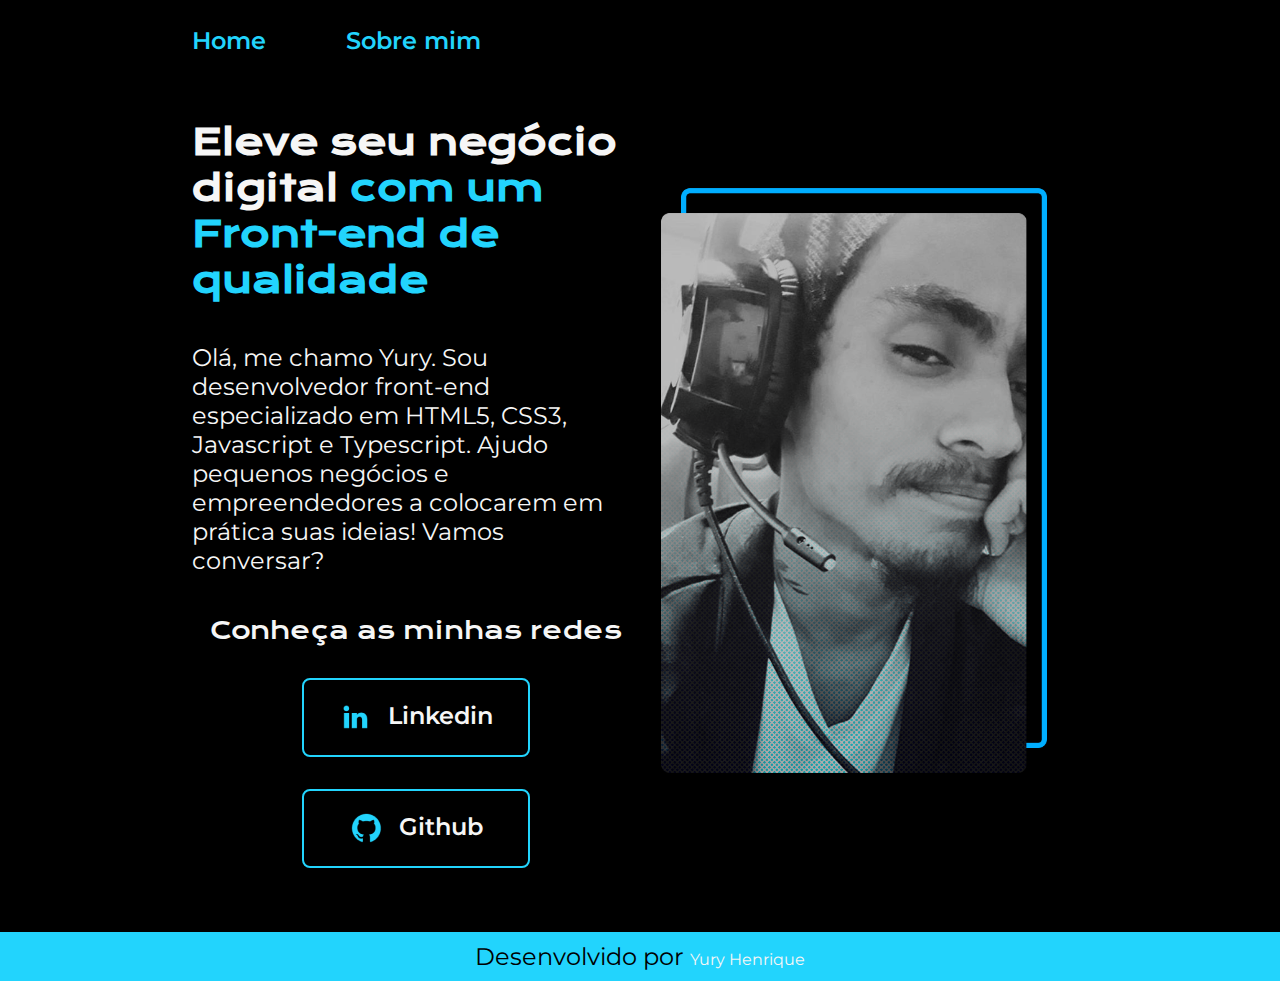
<file: index.html>
<!DOCTYPE html>
<html lang="pt-br">
<head>
    <meta charset="UTF-8">
    <meta http-equiv="X-UA-Compatible" content="IE=edge">
    <meta name="viewport" content="width=device-width, initial-scale=1.0">
    <title>Portifolio</title>
    <link rel="stylesheet" href="index.css">
</head>
<body>
    <header class="cab">
        <nav class="cab__menu">
            <a class="cab__menu__link" href="index.html">Home</a>
            <a class="cab__menu__link" href="about.html">Sobre mim</a>
        </nav>
    </header>
    <main class="apresentation">
        <section class="apresentation__conteudo">
            <h1 class="titulo">Eleve seu negócio digital <strong id="destaque">com um Front-end de qualidade</strong></h1>
            <p class="paragrafo">Olá, me chamo Yury. Sou desenvolvedor front-end especializado em HTML5, CSS3, Javascript e Typescript. Ajudo pequenos negócios e empreendedores a colocarem em prática suas ideias! Vamos conversar?</p>
            <div  class="apresentation__links">
                <h2>Conheça as minhas redes</h2>
                <a class="apresentation__links__link" href="https://www.linkedin.com/in/yury-henrique-ab2b67225/">
                    <img class="teste2" src="assets/linkedin.png" alt="Logo linkedin">
                    Linkedin</a>
                <a class="apresentation__links__link" href="https://github.com/M1dnightCl">
                    <img class="teste2" src="assets/github.png" alt="Logo Github">
                    Github</a>
            </div>
        </section>
        <img class="teste" src="assets/Yury.png" alt="Foto de Yury Henrique" id="foto1">
    </main>
    <footer class="rodape">
        <p>Desenvolvido por <a class="insta" href="https://www.instagram.com/yury_henriq/">Yury Henrique</a></p>
    </footer>
</body>
</html>
</file>
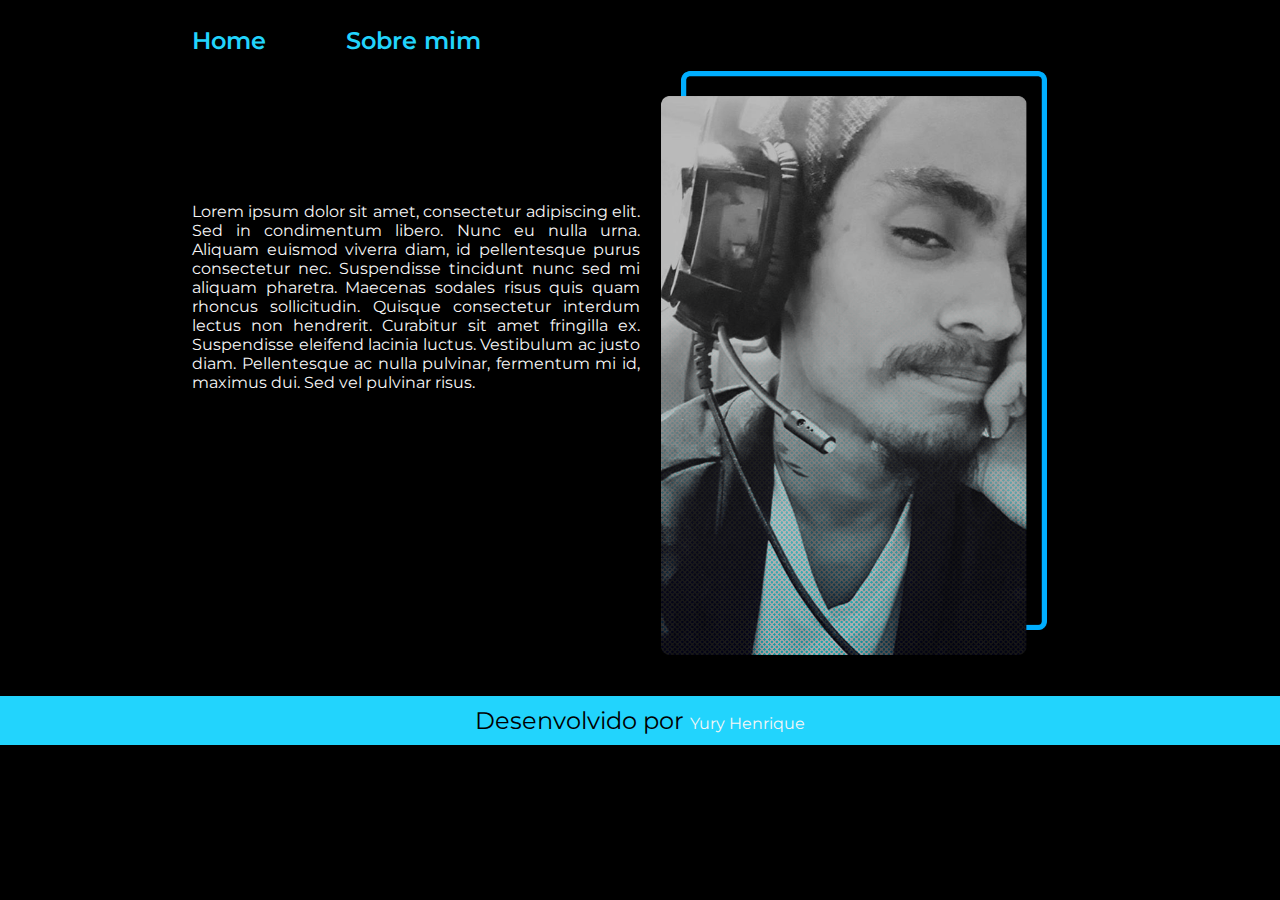
<file: about.html>
<!DOCTYPE html>
<html lang="pt-br">
<head>
    <meta charset="UTF-8">
    <meta http-equiv="X-UA-Compatible" content="IE=edge">
    <meta name="viewport" content="width=device-width, initial-scale=1.0">
    <title>Portifolio</title>
    <link rel="stylesheet" href="index.css">
</head>
<body>
    <header class="cab">
        <nav class="cab__menu">
            <a class="cab__menu__link" href="index.html">Home</a>
            <a class="cab__menu__link">Sobre mim</a>
        </nav>
    </header>
    <main class="apresentation2">
        <section class="apresentation__conteudo">
            <p class="paragrafo2">Lorem ipsum dolor sit amet, consectetur adipiscing elit. Sed in condimentum libero. Nunc eu nulla urna. Aliquam euismod viverra diam, id pellentesque purus consectetur nec. Suspendisse tincidunt nunc sed mi aliquam pharetra. Maecenas sodales risus quis quam rhoncus sollicitudin. Quisque consectetur interdum lectus non hendrerit. Curabitur sit amet fringilla ex. Suspendisse eleifend lacinia luctus. Vestibulum ac justo diam. Pellentesque ac nulla pulvinar, fermentum mi id, maximus dui. Sed vel pulvinar risus.</p>
        </section>
        <img class="teste" src="assets/Yury.png" alt="Foto de Yury Henrique" id="foto1">
    </main>
    <footer class="rodape">
        <p>Desenvolvido por <a class="insta" href="https://www.instagram.com/yury_henriq/">Yury Henrique</a></p>
    </footer>
</body>
</html>
</file>
<file: index.css>
@import url('https://fonts.googleapis.com/css2?family=Krona+One&family=Montserrat&display=swap');

* {
  margin: 0;
  padding: 0;
}

:root {
  --cor-primaria: #000000;
  --cor-secundaria: #F6F6F6;
  --cor-terciaria: #22D4FD;
  --cor-hover: #272727;

  --fonte-primaria: 'Krona One', sans-serif;
  --fonte-secundaria: 'Montserrat', sans-serif;
}

body {
  box-sizing: border-box;
  background-color: var(--cor-primaria);
  color: var(--cor-secundaria);
}

.cab {
  padding: 2% 0 0 15%;
}

.cab__menu {
  display: flex;
  gap: 80px;
}

.cab__menu__link {
  font-family: var(--fonte-secundaria);
  font-size: 1.5rem;
  font-weight: 600;
  color: var(--cor-terciaria);
  text-decoration: none;
}

.apresentation {
  padding: 5% 15%;
  display: flex;
  align-items: center;
  justify-content: space-between;
}

.apresentation2 {
  margin: 0 15%;
  display: flex;
  align-items: center;
  justify-content: space-between;
}

.apresentation__conteudo {
  width: 50%;
  display: flex;
  flex-direction: column;
  gap: 40px;
}

.titulo {
  font-size: 2.25rem;
  font-family: var(--fonte-primaria);
}

h2 {
  font-family: var(--fonte-primaria);
  font-weight: 400;
  font-size: 1.5rem;
}

.paragrafo {
  font-size: 1.5rem;
  font-family: var(--fonte-secundaria);
}


.paragrafo2 {
  font-size: 1.5rempx;
  font-family: 'Montserrat', sans-serif;
  text-align: justify;
  margin: 0 0 35% 0;
}

.apresentation__links {
  display: flex;
  flex-direction: column;
  justify-content: space-between;
  align-items: center;
  gap: 32px;
}

.apresentation__links__link {
  display: flex;
  justify-content: center;
  gap: 16px;
  border: 2px solid var(--cor-terciaria);
  width: 50%;
  text-align: center;
  border-radius: 8px;
  font-size: 1.5rem;
  font-weight: 600;
  padding: 21.5px 0;
  text-decoration: none;
  color: var(--cor-secundaria);
  font-family: var(--fonte-secundaria);
}

.apresentation__links__link:hover {
  background-color: var(--cor-hover);
}
#destaque {
  color: var(--cor-terciaria);
}

#foto1 {
  width: 50%;
}

.rodape {
  color: var(--cor-primaria);
  background-color: var(--cor-terciaria);
  padding: 10px;
  text-align: center;
  font-family: var(--fonte-secundaria);
  font-size: 1.5rem;
  font-weight: 400;
}

.insta {
  text-decoration: none;
  font-family: 'Montserrat', sans-serif;
  font-size: 1rem;
  color: var(--cor-secundaria);
  font-style: bold;
}

@media (max-width: 1200px) {
  .apresentation {
    flex-direction: column-reverse;
  }

  .apresentation__conteudo {
    width: auto;
  }
  .cab {
    padding: 10%;
  }
  .cab__menu {
    justify-content: center;
  }
  .titulo {
    font-size: 1.55rem;
    font-family: var(--fonte-primaria);
  }

  .apresentation__links__link {
    border: 2px solid var(--cor-terciaria);
    width: 70%;
  }

  .apresentation__links {
    display: flex;
    justify-content: center;
    align-items: center;
    text-align: center;
  }

  .paragrafo {
    font-size: 19px;
  }

  .rodape {
    color: var(--cor-primaria);
    background-color: var(--cor-terciaria);
    padding: 2%;
    text-align: center;
    font-family: var(--fonte-secundaria);
    font-size: 1rem;
    font-weight: 400;
  }

}
</file>
